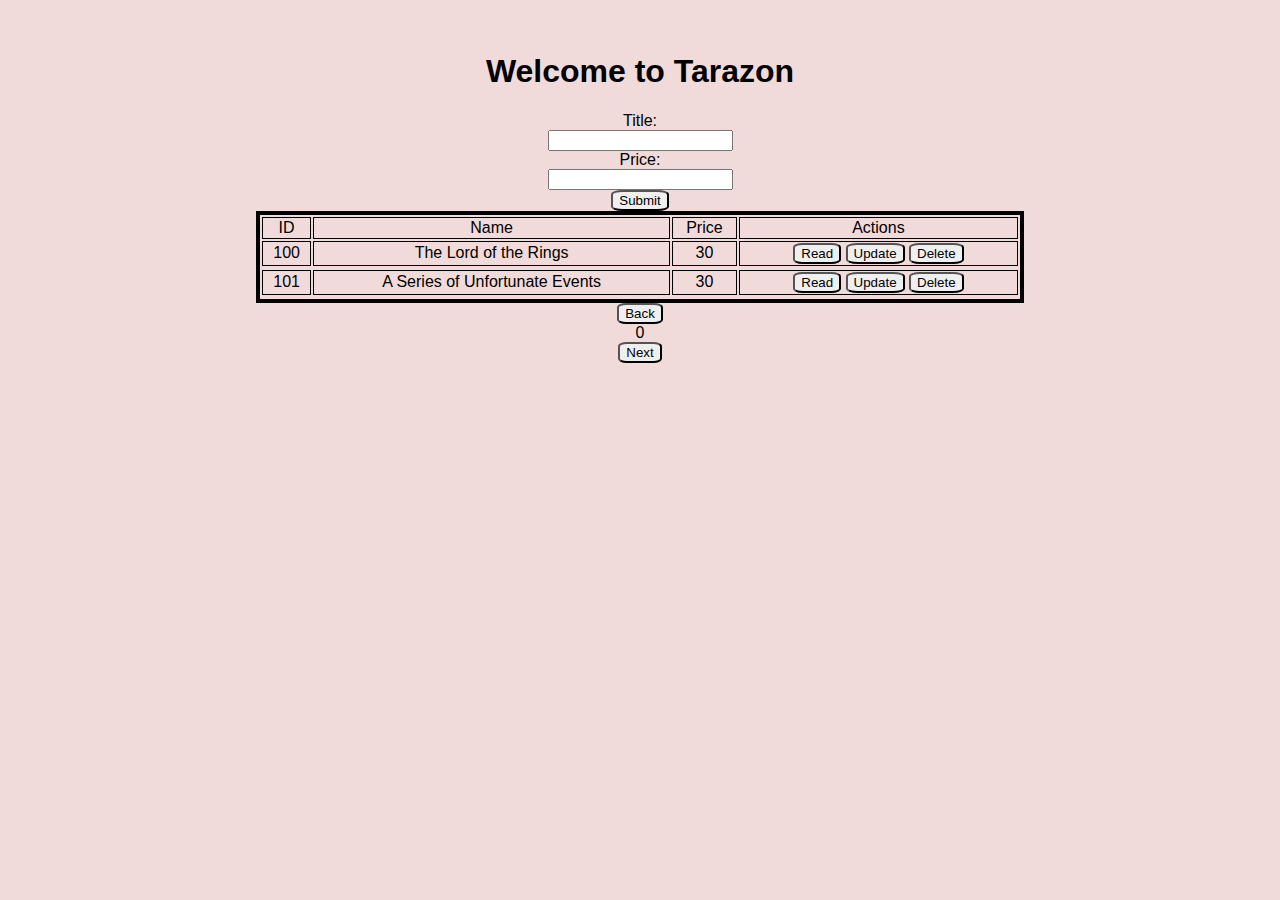
<file: projects/BookShop/index.html>
<!DOCTYPE html>
<html lang="en">
  <head>
    <meta charset="UTF-8" />
    <meta http-equiv="X-UA-Compatible" content="IE=edge" />
    <meta name="viewport" content="width=device-width, initial-scale=1.0" />
    <title>Tarazon</title>
    <link rel="stylesheet" href="css/main.css" />
  </head>
  <body onload="init()">
    <section class="main-container">
      <h1>Welcome to Tarazon</h1>
      <scetion class="new-book-container">
        <form class="new-book" onsubmit="return false" id='addBook'>
          <label for="title">Title:</label><br />
          <input type="text" id="title" name="title" /><br />
          <label for="price">Price:</label><br />
          <input type="text" id="price" name="price" /><br />
          <button type="submit" form="addBook" onclick="onAddBook(event)">Submit</button>
        </form>
      </scetion>
      <section class="book-display">
        <table>
          <thead>
            <tr>
              <td class="id" onclick="onSortBooks('id')">ID</td>
              <td class="title" onclick="onSortBooks('title')">Name</td>
              <td class="price" onclick="onSortBooks('price')">Price</td>
              <td>Actions</td>
            </tr>
            
          </thead>
          <tbody></tbody>
        </table>
      </section class="page-selection">
      <section class="current-select">
        <button onclick="onSetPage(-1)">Back</button>
        <div class="current-page">0</div>
        <button onclick="onSetPage(1)">Next</button>
      </section>
    </section>
    <section id="myModal" class="modal"></section>
    <script src="js/bookshop-storage.js"></script>
    <script src="js/bookshop-service.js"></script>
    <script src="js/bookshop-controller.js"></script>
  </body>
</html>
</file>
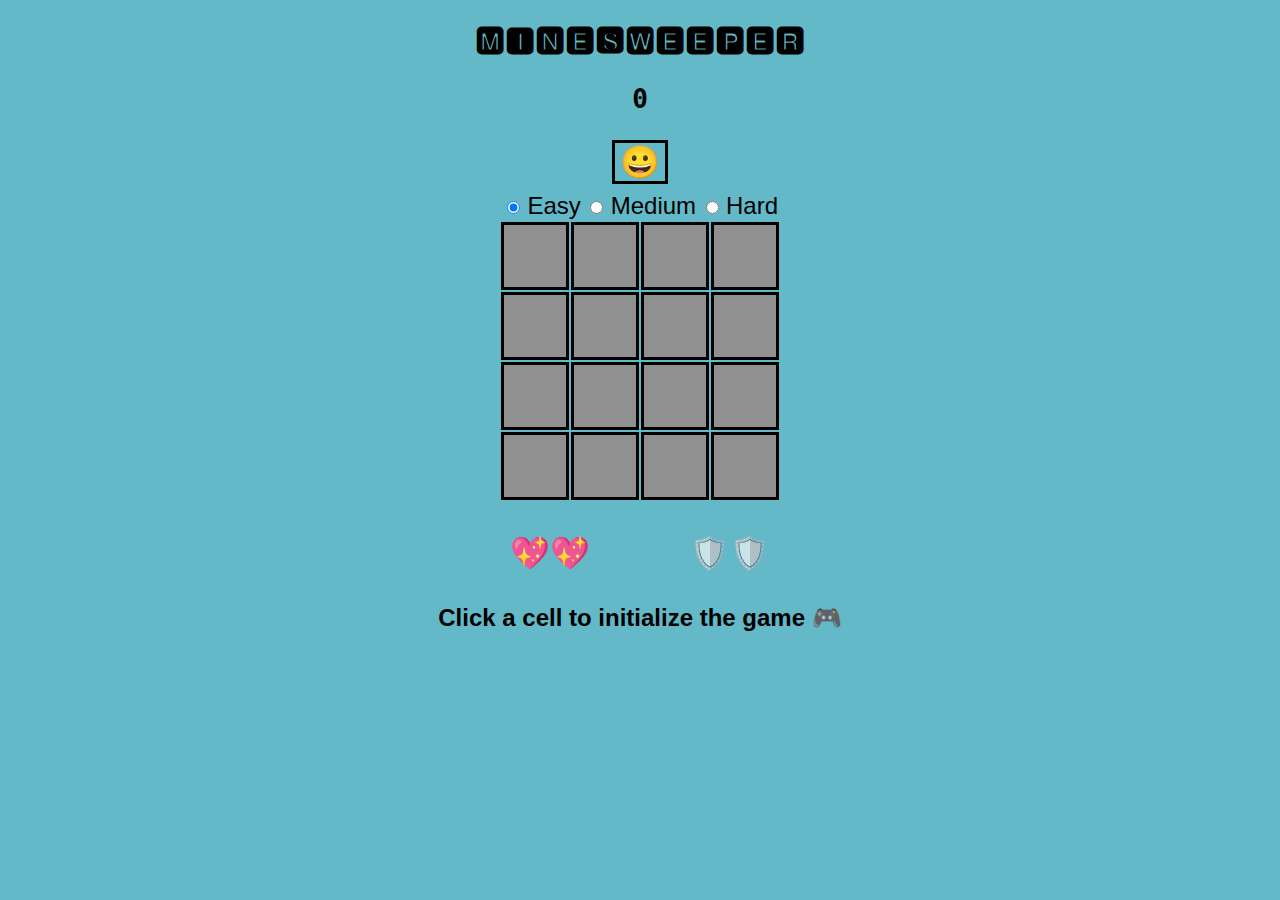
<file: projects/MineSweeper/index.html>
<!DOCTYPE html>
<html lang="en">
  <head>
    <meta charset="UTF-8" />
    <meta http-equiv="X-UA-Compatible" content="IE=edge" />
    <meta name="viewport" content="width=device-width, initial-scale=1.0" />
    <title>Minesweeper</title>
    <link rel="icon" href="img/minesweeper-icon.png" />
    <link rel="stylesheet" href="css/main.css" />
  </head>
  <body onload="init()" >
    <h1>🅼🅸🅽🅴🆂🆆🅴🅴🅿🅴🆁</h1>
    <h3 class="clock">0</h3>
    <div class="faceHolder" onclick="faceBtn()"></div>
    <div>
      <input
        type="radio"
        class="radio"
        id="Easy"
        name="level"
        value="Easy"
        onclick="levelModif(value)"
      />
      <label class="radioText" for="Easy">Easy</label>
      <input
        type="radio"
        class="radio"
        id="Medium"
        name="level"
        value="Medium"
        onclick="levelModif(value)"
      />
      <label class="radioText" for="Medium">Medium</label>
      <input
        type="radio"
        class="radio"
        id="Hard"
        name="level"
        value="Hard"
        onclick="levelModif(value)"
      />
      <label class="radioText" for="Hard">Hard</label>
    </div>
    <table class="center" oncontextmenu="return false;">
      <tbody class="game-board"></tbody>
    </table>
    <h5 class="bestScore"></h5>
    <div class="indications">
      <p class="hints" onClick="hintClick()" title="Hints"></p>
      <p class="lives"></p>
      <p class="shields" onClick="safeClick()" title="Safe Click"></p>
    </div>
    <h2>Click a cell twice to initialize game 😉</h2>
    <script src="js/confetti.js"></script>
    <script src="js/utils.js"></script>
    <script src="js/main.js"></script>
  </body>
</html>
</file>
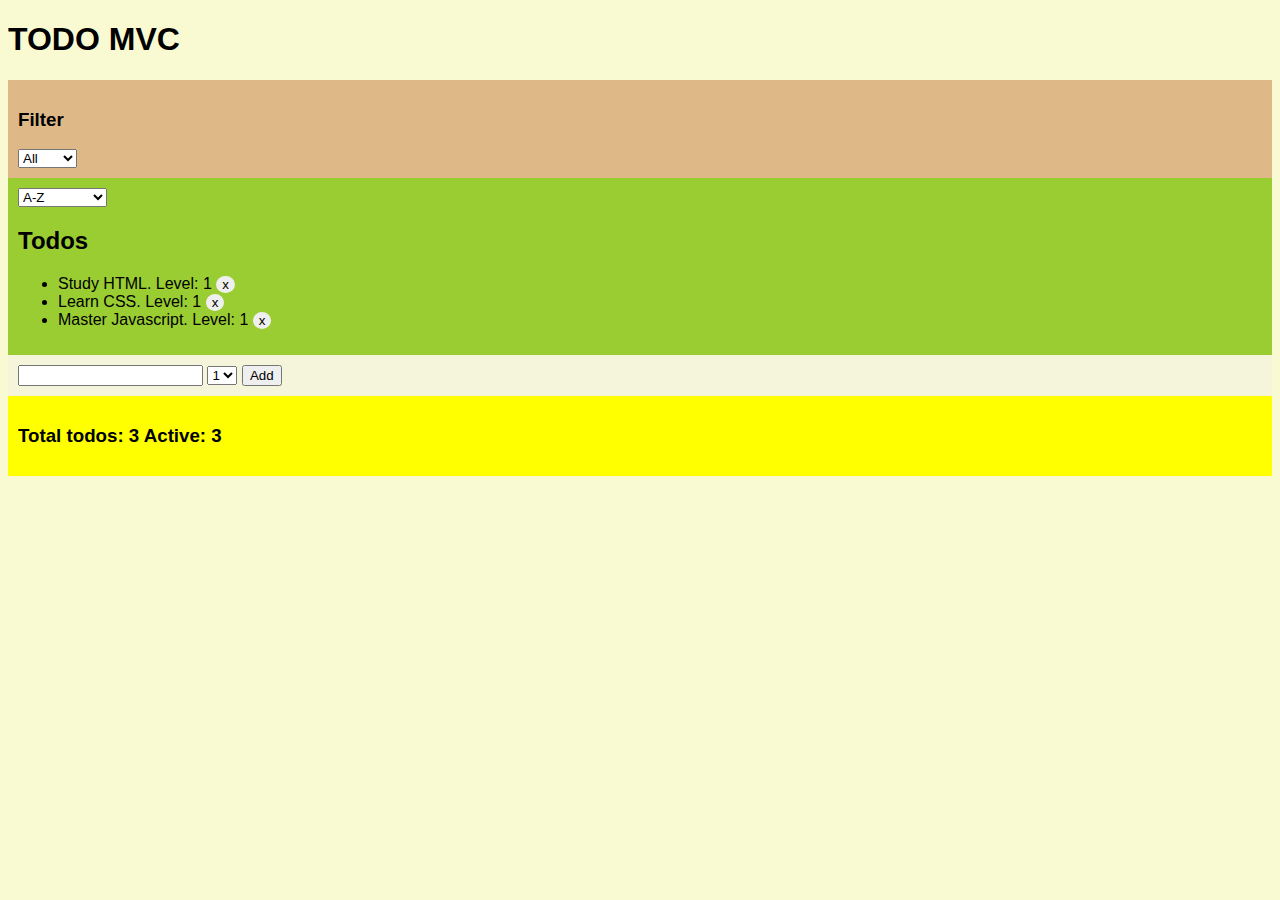
<file: projects/ToDo/index.html>
<!DOCTYPE html>
<html lang="en">
  <head>
    <meta charset="UTF-8" />
    <meta http-equiv="X-UA-Compatible" content="IE=edge" />
    <meta name="viewport" content="width=device-width, initial-scale=1.0" />
    <title>Todo MVC</title>
    <link rel="stylesheet" href="css/main.css" />
  </head>
  <body onload="onInit()">
    <header>
      <h1>TODO MVC</h1>
    </header>
    <section class="todo-filter">
      <h3>Filter</h3>
      <select name="todoFilter" onchange="onSetFilter(this.value)">
        <option value="all">All</option>
        <option value="active">Active</option>
        <option value="done">Done</option>
      </select>
    </section>
    <section class="todo-list">
      <select name="todoSort" onchange="onSetSort(this.value)">
        <option value="a-z">A-Z</option>
        <option value="date">Date</option>
        <option value="importance">Importance</option>
      </select>
      <h2>Todos</h2>
      <ul></ul>
    </section>
    <section class="add-todo">
      <input type="text" name="newTodoTxt" />
      <select name="importance" onchange="setImportance(this.value)">
        <option value="1">1</option>
        <option value="2">2</option>
        <option value="3">3</option>
      </select>
      <button onclick="onAddTodo()">Add</button>
    </section>

    <section class="todo-stat">
      <h3>
        Total todos: <span class="stat-total">7</span> Active:
        <span class="stat-active">4</span>
      </h3>
    </section>

    <script src="js/services/storage.service.js"></script>
    <script src="js/services/todo.service.js"></script>
    <script src="js/todo-controller.js"></script>
  </body>
</html>
</file>
<file: projects/BookShop/css/main.css>
* {
  box-sizing: border-box;
}

body {
  margin: 0;
  font-family: Arial, Helvetica, sans-serif;
  background-color: rgb(241, 218, 218);
  text-align: center;
}

.main-container {
  width: 100%;
  height: auto;
  padding-top: 2em;
  display: flex;
  flex-direction: column;
  flex-wrap: wrap;
  align-items: center;
  padding-bottom: 5px;
}
.book-display {
  width: 60%;
  height: auto;
  border: black solid;
  display: flex;
  justify-content: space-between;
}

table,
th,
td {
  border: black solid 1px;
  width: -webkit-fill-available;
}

.page-selection {
  display: flex;
  flex-direction: row;
}
button {
  border-radius: 20%;
}

.modal {
  background-color: rgb(167, 135, 135);
  display: none;
  width: 30%;
  height: auto;
  padding-top: 5px;
  border: black 1px solid;
  justify-content: space-between;
  align-items: center;
  flex-flow: column;
  margin: auto;
}

img {
  width: 200px;
  height: auto;
  display: flex;
  align-items: center;
}

.close {
}
</file>
<file: projects/MineSweeper/css/main.css>
body {
  background-color: rgb(100, 185, 200);
  text-align: center;
  font-family: Arial, Helvetica, sans-serif;
  opacity: 0;
  transition: 0.5s ease-in-out;
}
h5 {
  font-size: 1.3em;
  margin-top: auto;
  margin-bottom: auto;
}

h2 {
  margin-top: auto;
}

.center {
  margin-left: auto;
  margin-right: auto;
}
.game-board {
  margin: auto;
  transition: 0.3s;
}


.game-board td {
  background-color: rgb(144, 144, 144);
  width: 60px;
  height: 60px;
  border: solid;
  text-align: center;
  font-size: 2em;
  cursor: default;
  transition: 0.3s;
}

.game-board td:hover {
  color: #5999ff;
  border: rgb(0, 0, 0) solid 2px;
  background: rgb(90, 90, 90);
  transition: 0.2s;
  box-shadow: black 10px;
  cursor: pointer;
}

.faceHolder {
  margin-left: auto;
  margin-right: auto;
  margin-bottom: 8px;
  border: solid;
  width: 50px;
  height: auto;
  font-size: xx-large;
}

td p {
  margin: 0;
  opacity: 0;
}

.indications {
  font-size: 2em;
  margin-block-start: 0%;
  display: inline-flex;
}

.radioText {
  font-size: 1.5em;
}

.clock {
  font-size: 2em;
  font-family: monospace;
}

.shields {
  margin-left: 100px;
}

.shields:hover {
  cursor: pointer;
}
</file>
<file: projects/ToDo/css/main.css>
body {
  background-color: lightgoldenrodyellow;
  font-family: Arial, Helvetica, sans-serif;
}

button {
  cursor: pointer;
}

.todo-list {
  background-color: yellowgreen;
  padding: 10px;
}

.btn-remove {
  border: 0;
  border-radius: 50%;
}

.btn-remove:hover {
  background-color: lightsalmon;
}

.done {
  text-decoration: line-through;
}

.add-todo {
  background-color: beige;
  padding: 10px;
}

.todo-filter {
  background-color: burlywood;
  padding: 10px;
}
.todo-stat {
  background-color: yellow;
  padding: 10px;
}
</file>
